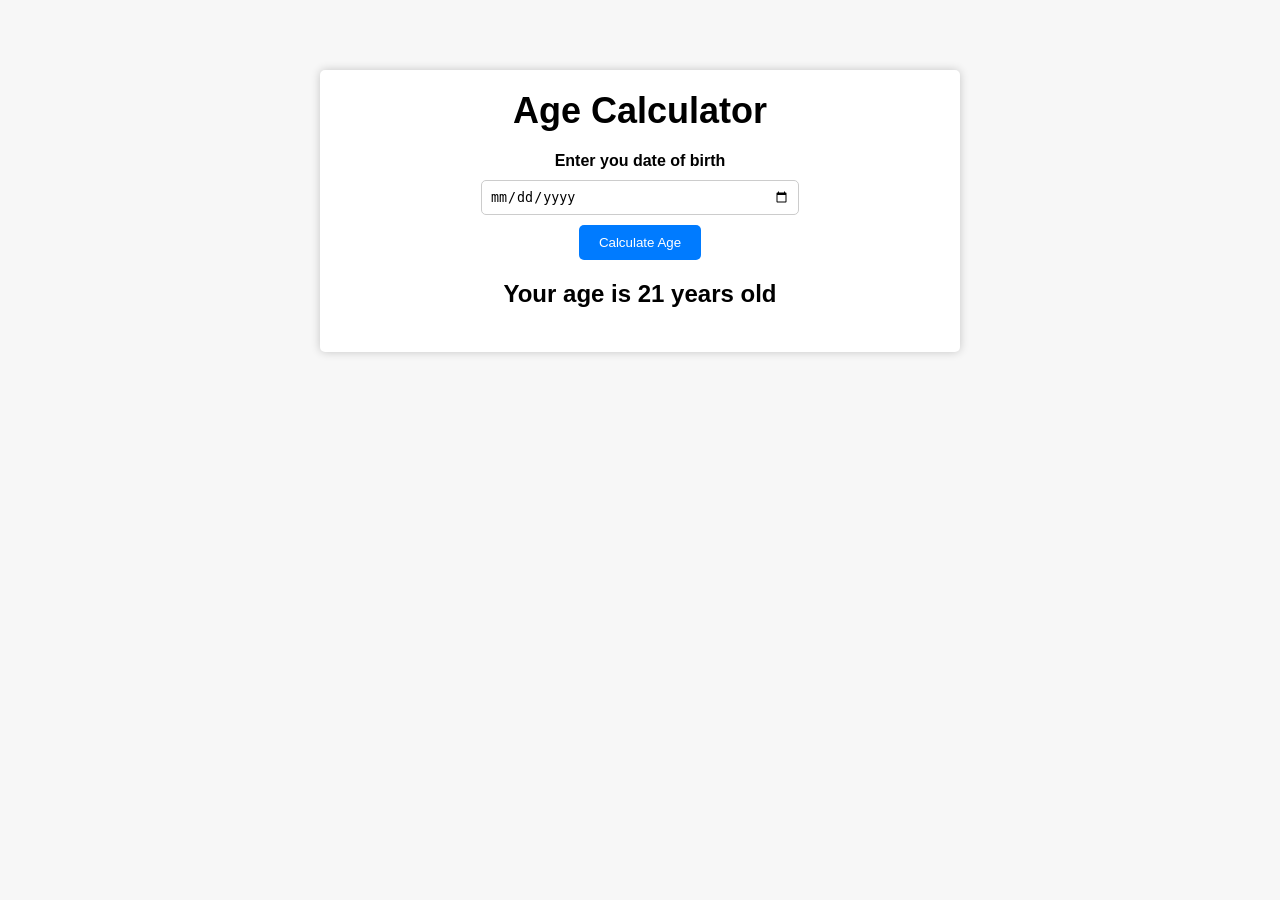
<file: projects/age-calculator/index.html>
<!DOCTYPE html>
<html lang="en">
<head>
    <meta charset="UTF-8">
    <meta http-equiv="X-UA-Compatible" content="IE=edge">
    <meta name="viewport" content="width=device-width, initial-scale=1.0">
    <title>Age Calculator</title>
    <link rel="stylesheet" href="style.css">
</head>
<body>
    <div class="container">
        <h1>Age Calculator</h1>
        <div class="form">
            <label for="birthday">Enter you date of birth</label>
            <input type="date" id="birthday" name="birthday">
            <button id="btn">Calculate Age</button>
            <p id="result">Your age is 21 years old</p>
        </div>
    </div>

    <script src="index.js"></script>
</body>
</html>
</file>
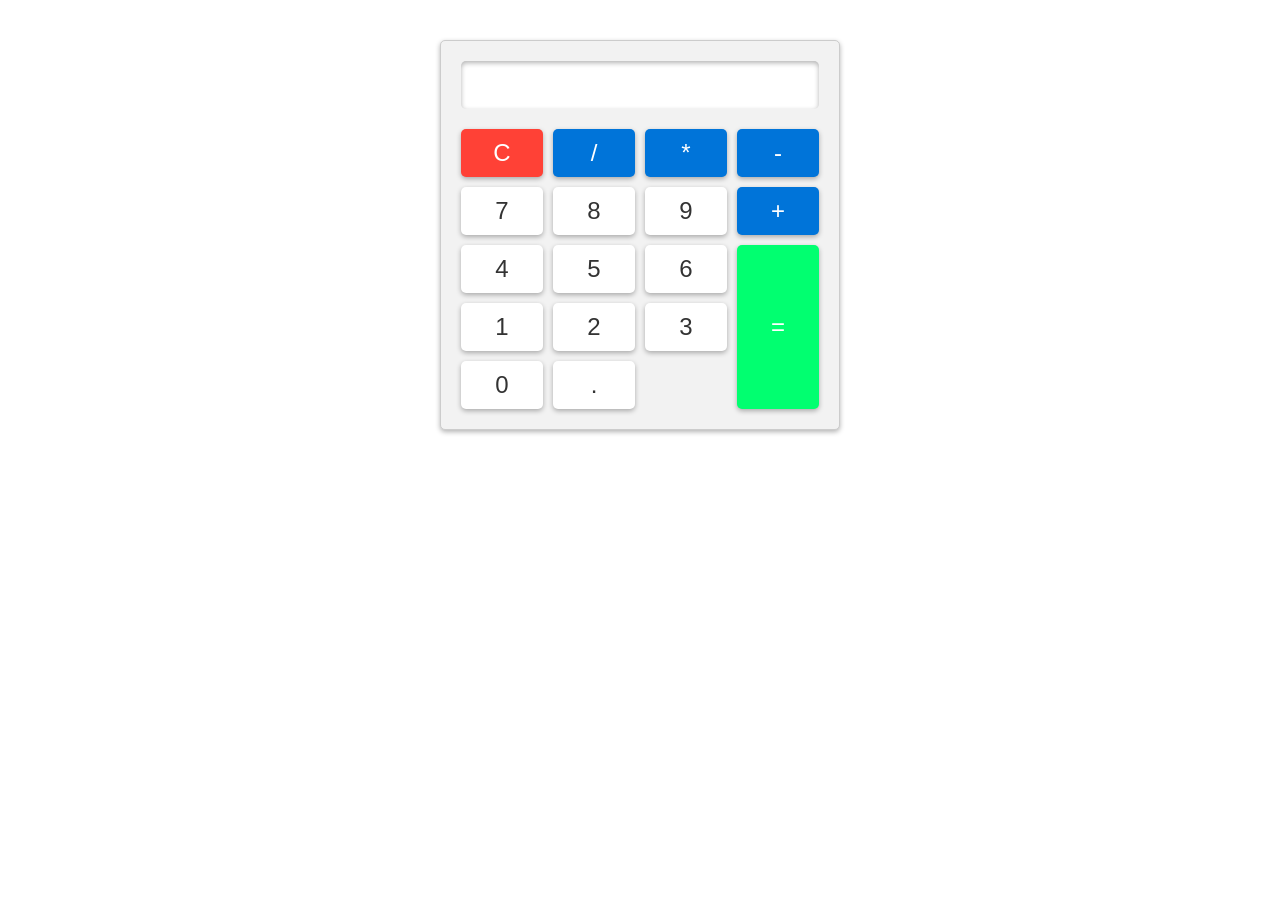
<file: projects/basic-calculator/index.html>
<!DOCTYPE html>
<html lang="en">
<head>
    <meta charset="UTF-8">
    <meta http-equiv="X-UA-Compatible" content="IE=edge">
    <meta name="viewport" content="width=device-width, initial-scale=1.0">
    <title>Basic Calculator</title>
    <link rel="stylesheet" href="style.css">
</head>
<body>
    <div class="calculator">
        <input type="text" id="result" readonly>
        <div class="buttons">
            <button class="clear">C</button>
            <button class="operator">/</button>
            <button class="operator">*</button>
            <button class="operator">-</button>
            <button class="number">7</button>
            <button class="number">8</button>
            <button class="number">9</button>
            <button class="operator">+</button>
            <button class="number">4</button>
            <button class="number">5</button>
            <button class="number">6</button>
            <button class="equals">=</button>
            <button class="number">1</button>
            <button class="number">2</button>
            <button class="number">3</button>
            <button class="number">0</button>
            <button class="decimal">.</button>
        </div>
    </div>
    <script src="index.js"></script>
</body>
</html>
</file>
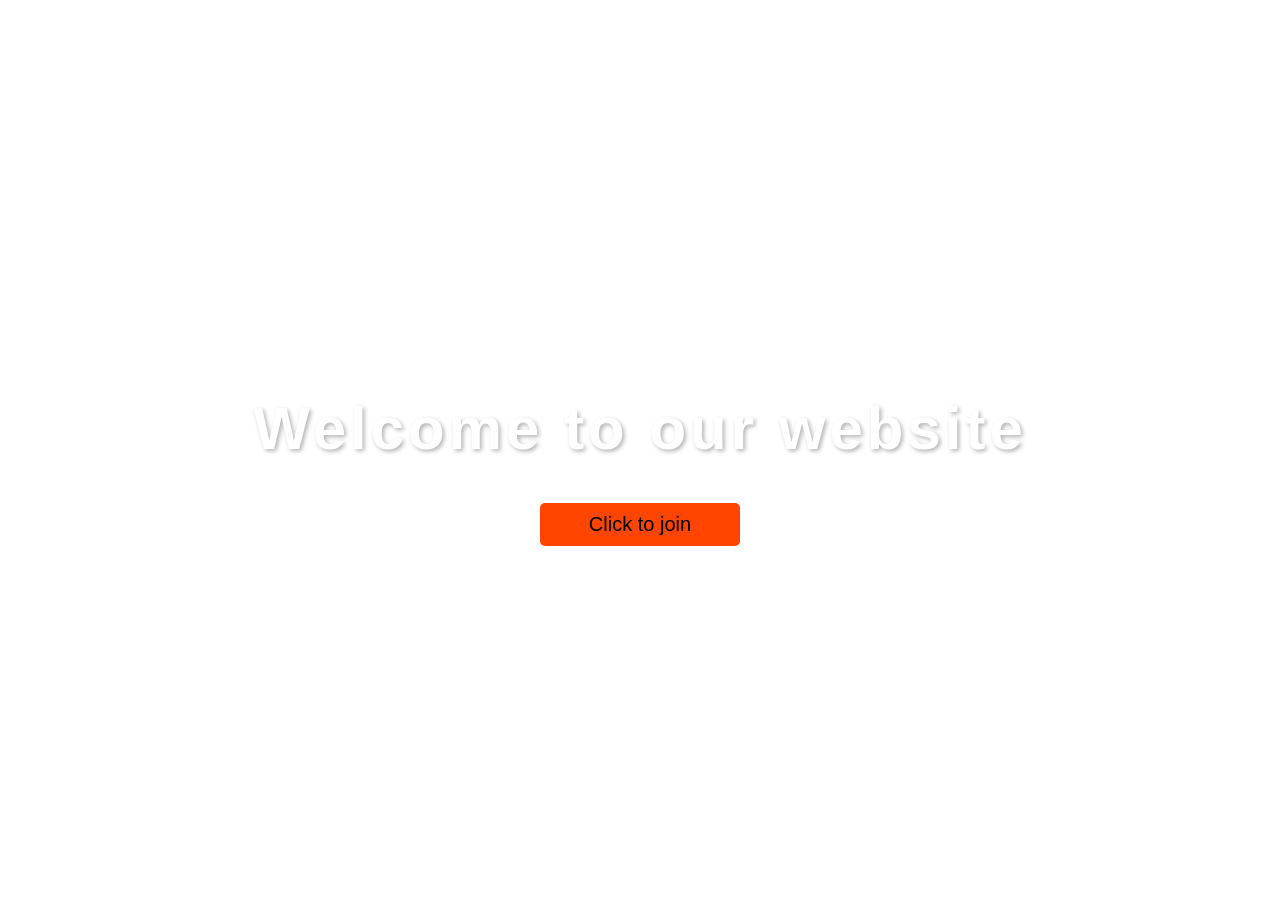
<file: projects/blurred-background-popup/index.html>
<!DOCTYPE html>
<html lang="en">
  <head>
    <meta charset="UTF-8" />
    <meta http-equiv="X-UA-Compatible" content="IE=edge" />
    <meta name="viewport" content="width=device-width, initial-scale=1.0" />
    <title>Blurred Background Popup</title>
    <link
      rel="stylesheet"
      href="https://cdnjs.cloudflare.com/ajax/libs/font-awesome/6.0.0-beta3/css/all.min.css"
      integrity="sha512-Fo3rlrZj/k7ujTnHg4CGR2D7kSs0v4LLanw2qksYuRlEzO+tcaEPQogQ0KaoGN26/zrn20ImR1DfuLWnOo7aBA=="
      crossorigin="anonymous"
      referrerpolicy="no-referrer"
    />
    <link rel="stylesheet" href="style.css" />
  </head>
  <body>
    <div class="container">
      <h1>Welcome to our website</h1>
      <button class="btn">Click to join</button>
    </div>
    <div class="popup-container active">
      <h4>20% OFF Offer</h4>
      <label for="email">Your Email</label>
      <input
        type="email"
        name="email"
        class="input"
        placeholder="Enter Your Email"
      />
      <button class="popup-btn">Join</button>
      <div class="close-icon">
        <i class="fas fa-times fa-2x"></i>
      </div>
    </div>
    <script src="index.js"></script>
  </body>
</html>
</file>
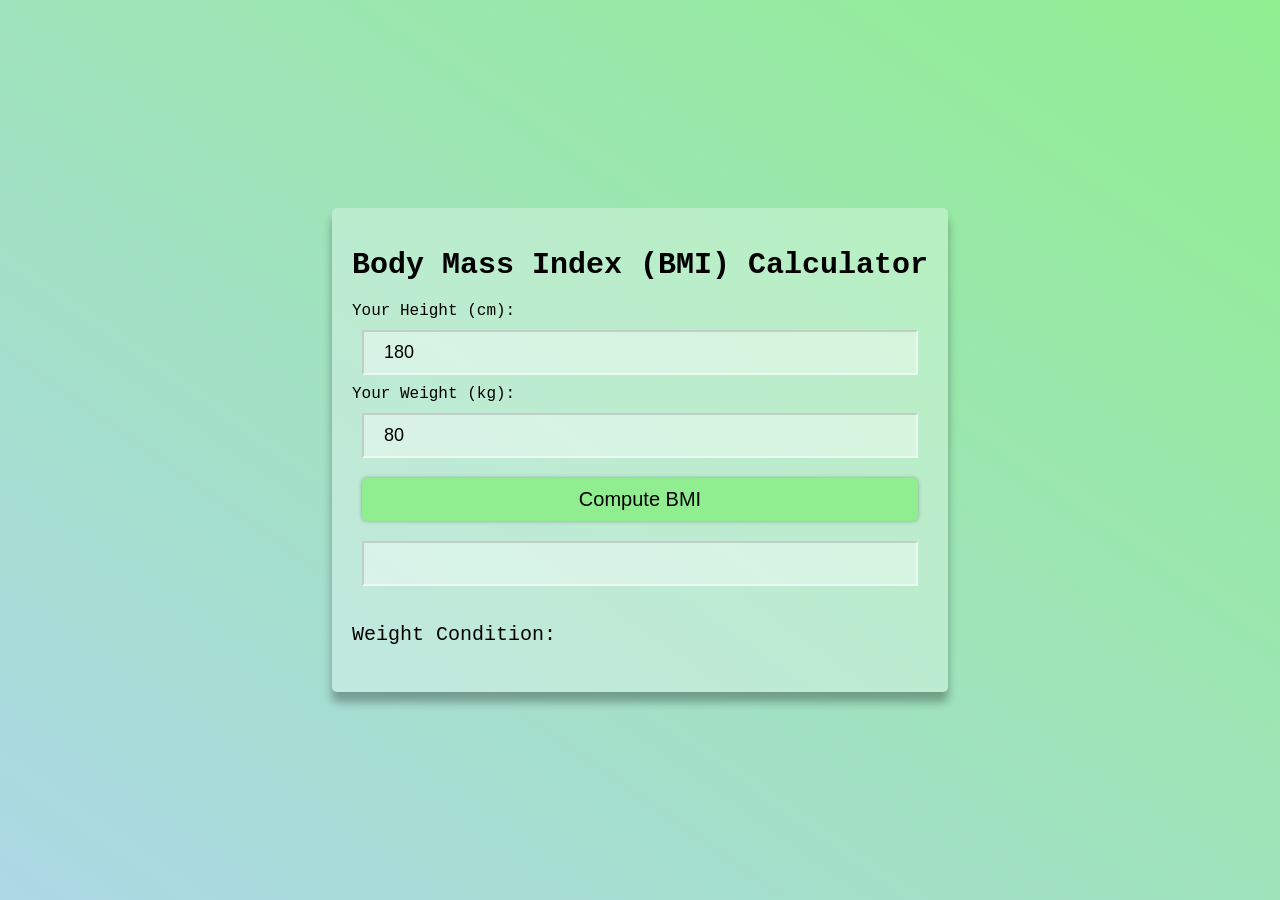
<file: projects/bmi-calculator/index.html>
<!DOCTYPE html>
<html lang="en">
<head>
    <meta charset="UTF-8">
    <meta http-equiv="X-UA-Compatible" content="IE=edge">
    <meta name="viewport" content="width=device-width, initial-scale=1.0">
    <title>BMI Calculator</title>
    <link rel="stylesheet" href="style.css">
</head>
<body>
    <div class="container">
        <h1 class="heading">Body Mass Index (BMI) Calculator</h1>
        Your Height (cm):
        <input type="number" class="input" id="height" value="180" placeholder="Enter your height in cm">
        Your Weight (kg):
        <input type="number" class="input" id="weight" value="80" placeholder="Enter your weight in kg">
        <button class="btn" id="btn">Compute BMI</button>
        <input disabled type="text" class="input" id="bmi-result">
        <h4 class="info-text">Weight Condition: <span id="weight-condition"></span></h4>
    </div>
    <script src="index.js"></script>
</body>
</html>
</file>
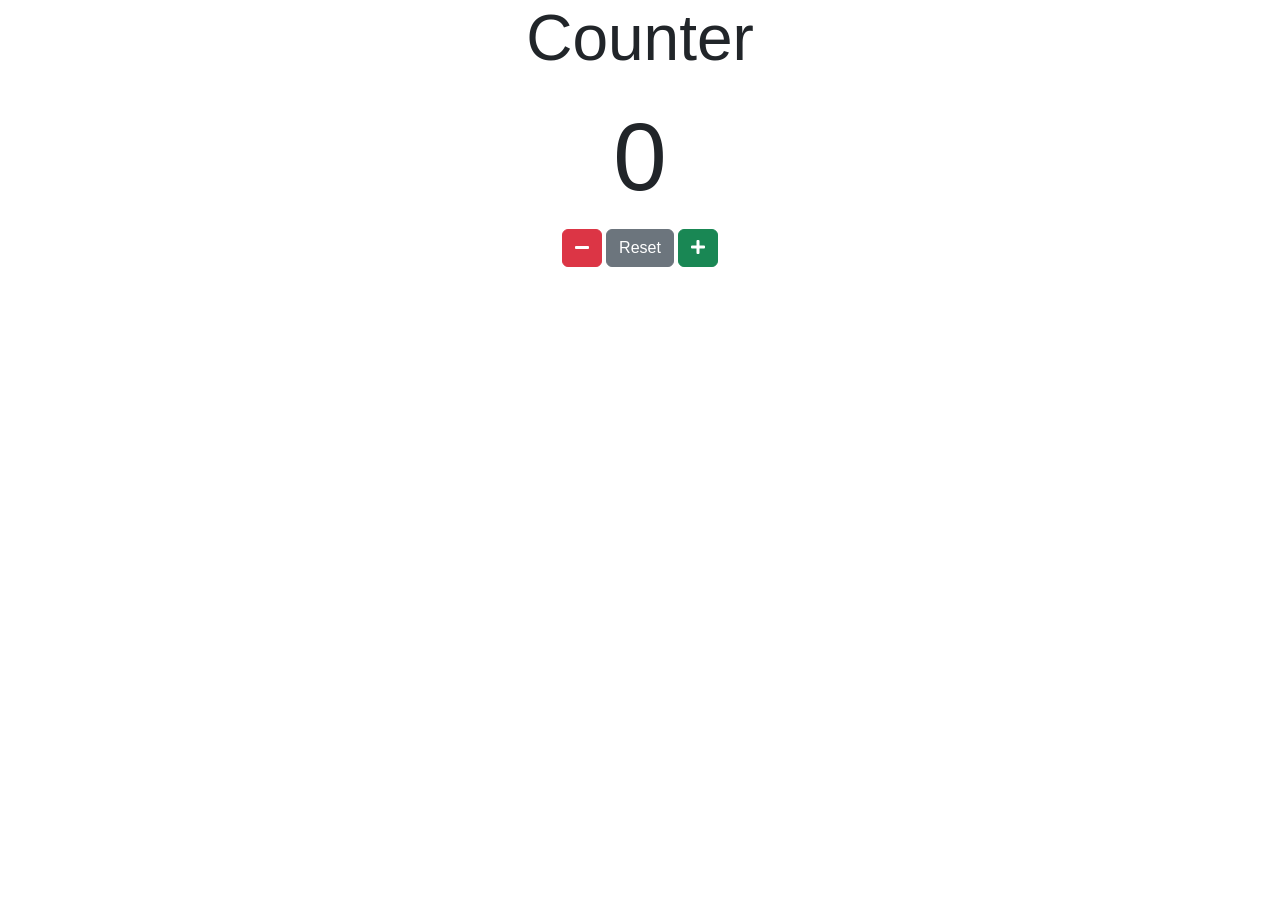
<file: projects/counter/index.html>
<!DOCTYPE html>
<html lang="en">
  <head>
    <meta charset="UTF-8" />
    <meta name="viewport" content="width=device-width, initial-scale=1.0" />
    <title>Counter Project</title>
    <link rel="stylesheet" href="https://cdnjs.cloudflare.com/ajax/libs/font-awesome/5.15.3/css/all.min.css" integrity="sha512-iBBXm8fW90+nuLcSKlbmrPcLa0OT92xO1BIsZ+ywDWZCvqsWgccV3gFoRBv0z+8dLJgyAHIhR35VZc2oM/gI1w==" crossorigin="anonymous" />
    <link href="https://cdn.jsdelivr.net/npm/bootstrap@5.0.0-beta3/dist/css/bootstrap.min.css" rel="stylesheet" integrity="sha384-eOJMYsd53ii+scO/bJGFsiCZc+5NDVN2yr8+0RDqr0Ql0h+rP48ckxlpbzKgwra6" crossorigin="anonymous">
    <link rel="stylesheet" href="styles.css" />
  </head>
  <body>
    <main>
      <div>
        <h1>Counter</h1>
        <span class="value">0</span>
        <div>
          <button class="btn btn-danger decrease"><i class="fa fa-minus" aria-hidden="true"></i></button>
          <button class="btn btn-secondary reset">Reset</button>
          <button class="btn btn-success increase"><i class="fa fa-plus" aria-hidden="true"></i>
          </button>
        </div>
      </div>
    </main>
    <script src="index.js"></script>
  </body>
</html>
</file>
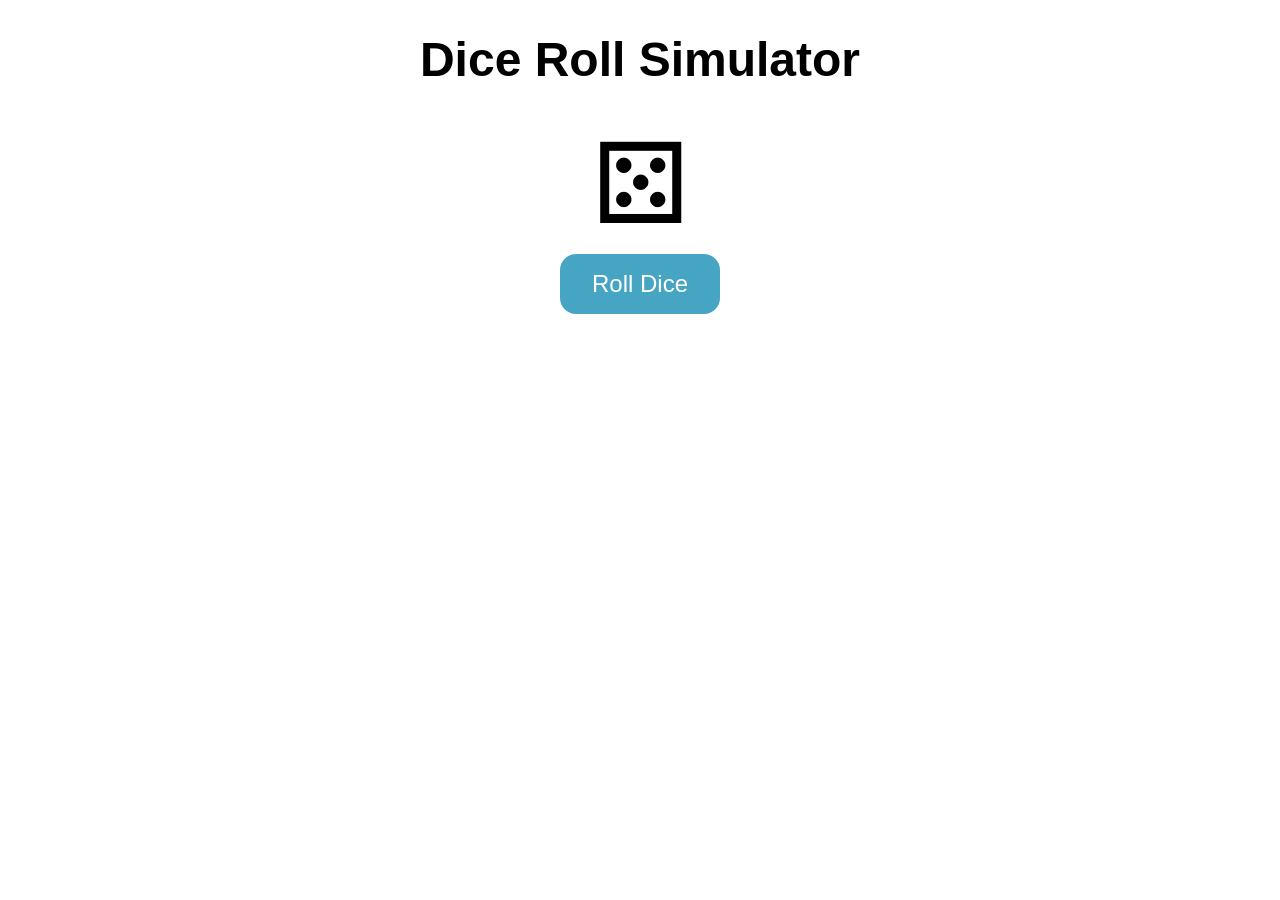
<file: projects/dice-roll-simulator/index.html>
<!DOCTYPE html>
<html lang="en">
  <head>
    <meta charset="UTF-8" />
    <meta http-equiv="X-UA-Compatible" content="IE=edge" />
    <meta name="viewport" content="width=device-width, initial-scale=1.0" />
    <title>Dice Roll Simulator</title>
    <link rel="stylesheet" href="style.css" />
  </head>
  <body>
    <h1>Dice Roll Simulator</h1>
    <div class="dice" id="dice">&#9860;</div>
    <button id="roll-button">Roll Dice</button>
    <ul id="roll-history">
      <!-- <li>Roll 1: <span>&#9856;</span></li>
      <li>Roll 2: <span>&#9860;</span></li> -->
    </ul>
    <script src="index.js"></script>
  </body>
</html>
</file>
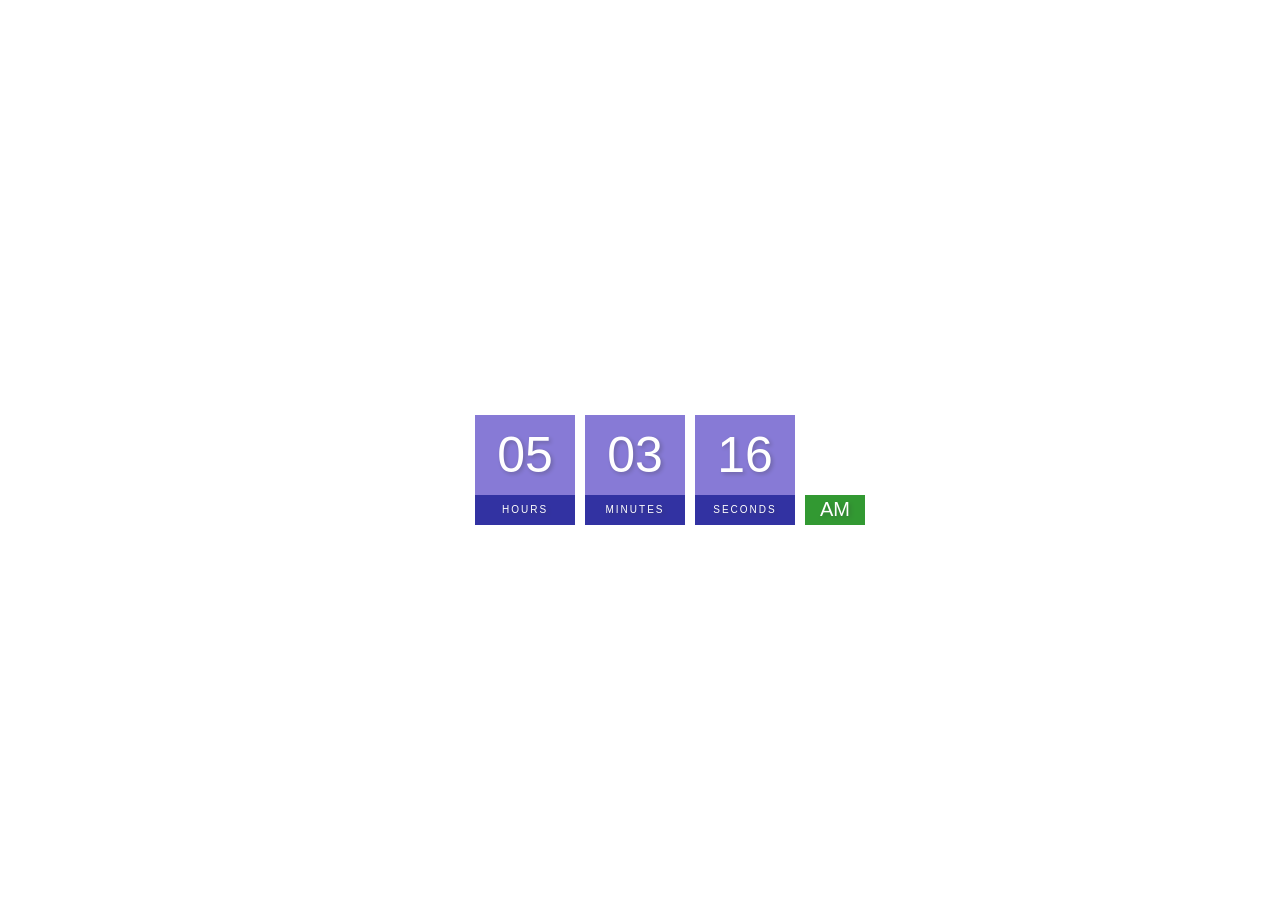
<file: projects/digital-clock/index.html>
<!DOCTYPE html>
<html lang="en">
  <head>
    <meta charset="UTF-8" />
    <meta http-equiv="X-UA-Compatible" content="IE=edge" />
    <meta name="viewport" content="width=device-width, initial-scale=1.0" />
    <title>Digital Clock</title>
    <link rel="stylesheet" href="style.css" />
  </head>
  <body>
    <h2>Digital Clock</h2>
    <div class="clock">
      <div>
        <span id="hour">00</span>
        <span class="text">Hours</span>
      </div>
      <div>
        <span id="minutes">00</span>
        <span class="text">Minutes</span>
      </div>
      <div>
        <span id="seconds">00</span>
        <span class="text">Seconds</span>
      </div>
      <div>
        <span id="ampm">AM</span>
      </div>
    </div>
    <script src="index.js"></script>
  </body>
</html>
</file>
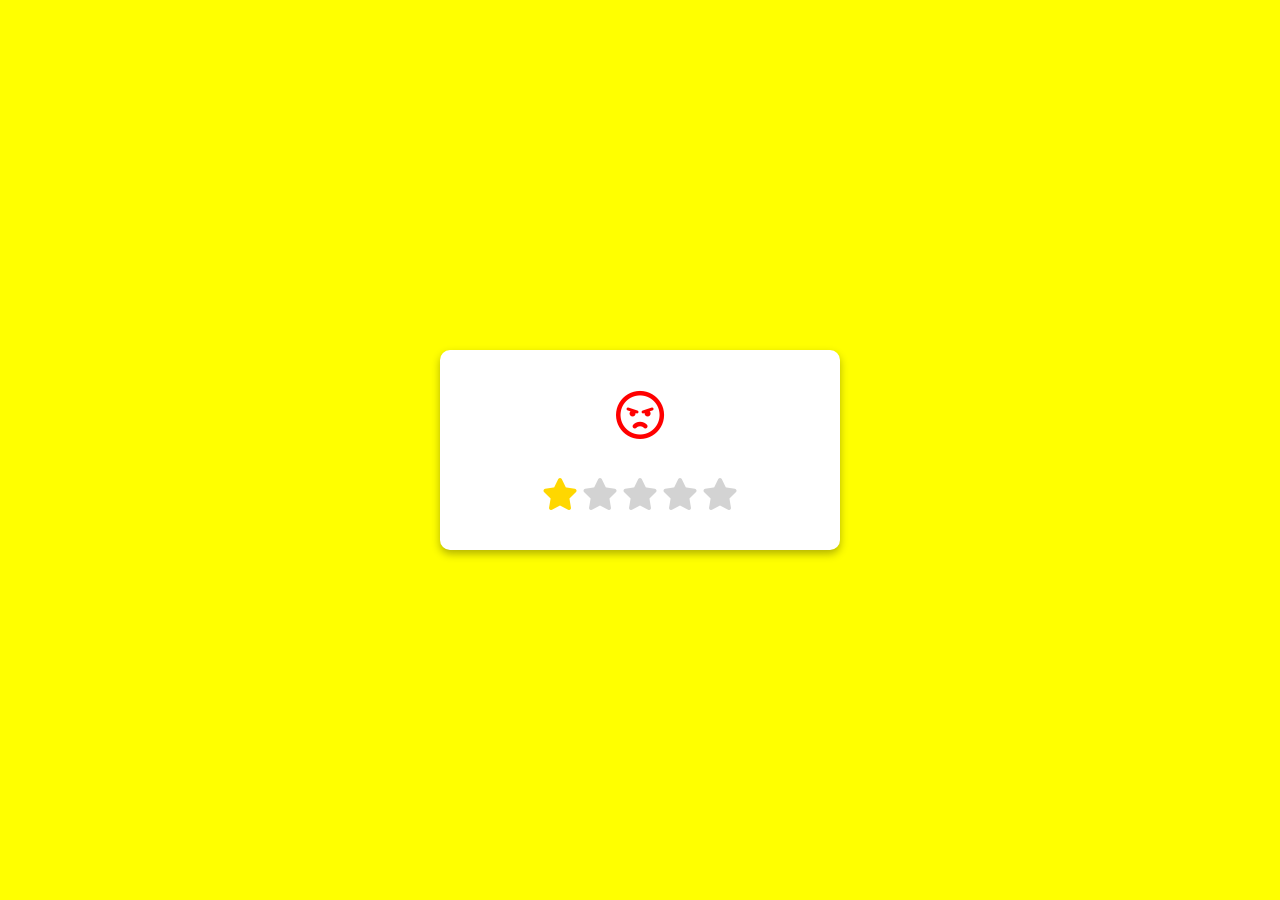
<file: projects/emoji-rating/index.html>
<!DOCTYPE html>
<html lang="en">
  <head>
    <meta charset="UTF-8" />
    <meta http-equiv="X-UA-Compatible" content="IE=edge" />
    <meta name="viewport" content="width=device-width, initial-scale=1.0" />
    <title>Emoji Rating</title>
    <link
      rel="stylesheet"
      href="https://cdnjs.cloudflare.com/ajax/libs/font-awesome/6.0.0-beta2/css/all.min.css"
      integrity="sha512-YWzhKL2whUzgiheMoBFwW8CKV4qpHQAEuvilg9FAn5VJUDwKZZxkJNuGM4XkWuk94WCrrwslk8yWNGmY1EduTA=="
      crossorigin="anonymous"
      referrerpolicy="no-referrer"
    />
    <link rel="stylesheet" href="style.css" />
  </head>
  <body>
    <div class="feedback-container">
      <div class="emoji-container">
        <i class="far fa-angry fa-3x"></i>
        <i class="far fa-frown fa-3x"></i>
        <i class="far fa-meh fa-3x"></i>
        <i class="far fa-smile fa-3x"></i>
        <i class="far fa-laugh fa-3x"></i>
      </div>
      <div class="rating-container">
        <i class="fas fa-star fa-2x active"></i>
        <i class="fas fa-star fa-2x"></i>
        <i class="fas fa-star fa-2x"></i>
        <i class="fas fa-star fa-2x"></i>
        <i class="fas fa-star fa-2x"></i>
      </div>
    </div>
    <script src="index.js"></script>
  </body>
</html>
</file>
<file: projects/age-calculator/style.css>
body {
  margin: 0;
  padding: 20px;
  font-family: "Montserrat", sans-serif;
  background-color: #f7f7f7;
}

.container {
  background-color: white;
  box-shadow: 0 0 10px rgba(0, 0, 0, 0.2);
  padding: 20px;
  max-width: 600px;
  margin: 0 auto;
  border-radius: 5px;
  margin-top: 50px;
}

h1 {
  font-size: 36px;
  text-align: center;
  margin-top: 0;
  margin-bottom: 20px;
}

.form {
  display: flex;
  flex-direction: column;
  align-items: center;
}

label {
  font-weight: bold;
  margin-bottom: 10px;
}

input {
  padding: 8px;
  border: 1px solid #ccc;
  border-radius: 5px;
  width: 100%;
  max-width: 300px;
}

button {
  background-color: #007bff;
  color: white;
  border: none;
  padding: 10px 20px;
  border-radius: 5px;
  margin-top: 10px;
  cursor: pointer;
  transition: background-color 0.3s ease;
}

button:hover {
  background-color: #0062cc;
}

#result {
  margin-top: 20px;
  font-size: 24px;
  font-weight: bold;
}
</file>
<file: projects/basic-calculator/style.css>
* {
  box-sizing: border-box;
  margin: 0;
}

.calculator {
  background-color: #f2f2f2;
  padding: 20px;
  max-width: 400px;
  margin: 0 auto;
  border: solid 1px #ccc;
  box-shadow: 0 2px 5px rgba(0, 0, 0, 0.3);
  border-radius: 5px;
  margin-top: 40px;
}

#result{
    width: 100%;
    padding: 10px;
    font-size: 24px;
    border: none;
    box-shadow: 0 2px 5px rgba(0, 0, 0, 0.3) inset;
    border-radius: 5px;
}

.buttons{
    display: grid;
    grid-template-columns: repeat(4, 1fr);
    grid-gap: 10px;
    margin-top: 20px;
}

button{
    padding: 10px;
    font-size: 24px;
    border: none;
    box-shadow: 0 2px 5px rgba(0, 0, 0, 0.3);
    border-radius: 5px;
    cursor: pointer;
    transition: background-color 0.3s ease;

}

button:hover{
    background-color: #ddd;
}

.clear{
    background-color: #ff4136;
    color: #fff;
}

.number, .decimal{
    background-color: #fff;
    color: #333;

}

.operator{
    background-color: #0074d9;
    color: #fff;
}

.equals{
    background-color: #01ff70;
    grid-row: span 3;
    color: #fff;
}
</file>
<file: projects/blurred-background-popup/style.css>
body {
  margin: 0;
}

.container {
  display: flex;
  flex-direction: column;
  align-items: center;
  height: 100vh;
  justify-content: center;
  background: url("https://images.unsplash.com/photo-1560762484-813fc97650a0?ixlib=rb-1.2.1&ixid=MnwxMjA3fDB8MHxwaG90by1wYWdlfHx8fGVufDB8fHx8&auto=format&fit=crop&w=1074&q=80");
  background-size: cover;
  text-align: center;
  transition: filter 0.7s;
}

h1 {
  font-size: 60px;
  color: white;
  font-family: Impact, Haettenschweiler, "Arial Narrow Bold", sans-serif;
  letter-spacing: 4px;
  text-shadow: 2px 2px 4px rgba(0, 0, 0, 0.3);
}

.btn {
  padding: 10px 20px;
  width: 200px;
  cursor: pointer;
  background-color: orangered;
  border: none;
  border-radius: 5px;
  font-size: 20px;
}

.btn:hover {
  filter: brightness(0.8);
}

.active.container {
  filter: blur(5px) brightness(0.7);
}

.popup-container {
  position: fixed;
  left: 50%;
  transform: translateX(-50%);
  background-color: white;
  width: 400px;
  height: 200px;
  top: 30%;
  display: flex;
  flex-direction: column;
  padding: 20px;
  background: url("https://images.unsplash.com/uploads/141103282695035fa1380/95cdfeef?ixlib=rb-1.2.1&ixid=MnwxMjA3fDB8MHxwaG90by1wYWdlfHx8fGVufDB8fHx8&auto=format&fit=crop&w=1730&q=80");
  background-size: cover;
  border-radius: 10px;
  box-shadow: 0 4px 8px rgba(0, 0, 0, 0.3);
  opacity: 1;
  transition: all 0.7s;
}

h4 {
  font-size: 30px;
  margin: 10px 0;
  font-family: sans-serif;
  color: blueviolet;
}

label {
  color: blueviolet;
  font-family: sans-serif;
}

.popup-btn {
  background-color: orangered;
  padding: 10px;
  font-size: 20px;
  cursor: pointer;
  border: 2px solid;
}

.input {
  border: 2px solid;
  padding: 10px;
  margin: 10px 0;
  font-size: 20px;
  text-align: center;
}

.input::placeholder {
  color: lightgray;
}

.close-icon {
  position: absolute;
  right: 20px;
  cursor: pointer;
}

.close-icon:hover {
  color: orangered;
}

.active.popup-container {
  visibility: hidden;
  opacity: 0;
  top: 10%;
}
</file>
<file: projects/bmi-calculator/style.css>
body{
    margin: 0;
    background: linear-gradient(to left bottom, lightgreen, lightblue);
    display: flex;
    min-height: 100vh;
    justify-content: center;
    align-items: center;
    font-family: 'Courier New', Courier, monospace;
}

.container{
    background: rgba(255,255,255, .3);
    padding: 20px;
    display: flex;
    flex-direction: column;
    border-radius: 5px;
    box-shadow: 0 10px 10px rgba(0,0,0,.3);
    margin: 5px;
}

.heading{
    font-size: 30px;
}

.input{
    padding: 10px 20px;
    font-size: 18px;
    background: rgba(255,255,255, .4);
    border-color: rgba(255,255,255, .5);
    margin: 10px;
}

.btn{
    background-color: lightgreen;
    border: none;
    padding: 10px 20px;
    border-radius: 5px;
    margin: 10px;
    font-size: 20px;
    box-shadow: 0 0 4px rgba(0,0,0,.3);
    cursor: pointer;
}

.btn:hover{
    box-shadow: 0 0 8px rgba(0,0,0,.3);
    transition: all 300ms ease;
}

.info-text{
    font-size: 20px;
    font-weight: 500;
}
</file>
<file: projects/counter/styles.css>
body {
  margin: 0;
  padding: 0;
  font-family: sans-serif;
  text-align: center;
}

h1 {
  font-size: 4rem;
}

.value {
  font-size: 6rem;
}
</file>
<file: projects/dice-roll-simulator/style.css>
body {
  font-family: "Open Sans", sans-serif;
  text-align: center;
  margin: 0;
}

h1 {
  font-size: 3rem;
  margin-top: 2rem;
}

.dice {
  font-size: 7rem;
  margin: 5px;
  animation-duration: 1s;
  animation-fill-mode: forwards;
}

.roll-animation {
  animation-name: roll;
}

@keyframes roll {
  0% {
    transform: rotateY(0deg) rotateX(0deg);
  }

  100% {
    transform: rotateY(720deg) rotateX(720deg);
  }
}

button {
  background-color: #47a5c4;
  color: white;
  font-size: 1.5rem;
  padding: 1rem 2rem;
  border: none;
  border-radius: 1rem;
  cursor: pointer;
  transition: background-color 0.3s ease;
}

button:hover {
  background-color: #2e8baf;
}

ul {
  list-style: none;
  padding: 0;
  max-width: 600px;
  margin: 2rem auto;
}

li {
  font-size: 1.5rem;
  padding: 0.5rem;
  margin: 0.5rem;
  background-color: #f2f2f2;
  border-radius: 0.5rem;
  box-shadow: 0 2px 2px rgba(0, 0, 0, 0.3);
  display: flex;
  justify-content: space-between;
  align-items: center;
}

li span {
  font-size: 3rem;
  margin-right: 1rem;
}
</file>
<file: projects/digital-clock/style.css>
body {
  margin: 0;
  font-family: sans-serif;
  display: flex;
  flex-direction: column;
  align-items: center;
  height: 100vh;
  justify-content: center;
  background: url("https://images.unsplash.com/photo-1499002238440-d264edd596ec?ixlib=rb-1.2.1&ixid=MnwxMjA3fDB8MHxwaG90by1wYWdlfHx8fGVufDB8fHx8&auto=format&fit=crop&w=1470&q=80");
  background-size: cover;
  overflow: hidden;
}

h2 {
  text-transform: uppercase;
  letter-spacing: 4px;
  font-size: 14px;
  text-align: center;
  color: white;
}

.clock {
  display: flex;
}

.clock div {
  margin: 5px;
  position: relative;
}

.clock span {
  width: 100px;
  height: 80px;
  background: slateblue;
  opacity: 0.8;
  color: white;
  display: flex;
  justify-content: center;
  align-items: center;
  font-size: 50px;
  text-shadow: 2px 2px 4px rgba(0, 0, 0, 0.3);
}

.clock .text {
  height: 30px;
  font-size: 10px;
  text-transform: uppercase;
  letter-spacing: 2px;
  background: darkblue;
  opacity: 0.8;
}

.clock #ampm {
  bottom: 0;
  position: absolute;
  width: 60px;
  height: 30px;
  font-size: 20px;
  background: green;
}
</file>
<file: projects/emoji-rating/style.css>
body {
  margin: 0;
  display: flex;
  justify-content: center;
  height: 100vh;
  align-items: center;
  background-color: yellow;
}

.feedback-container {
  background-color: white;
  width: 400px;
  height: 200px;
  box-shadow: 0 4px 8px rgba(0, 0, 0, 0.3);
  border-radius: 10px;
  position: relative;
}

.emoji-container {
  position: absolute;
  left: 50%;
  transform: translateX(-50%);
  top: 20%;
  width: 50px;
  height: 50px;
  border-radius: 50%;
  display: flex;
  overflow: hidden;
}

.far {
  margin: 1px;
  transform: translateX(0);
  transition: transform 0.2s;
}

.rating-container {
  position: absolute;
  left: 50%;
  transform: translateX(-50%);
  bottom: 20%;
}

.fa-star {
  color: lightgray;
  cursor: pointer;
}

.fa-star.active {
  color: gold;
}
</file>
